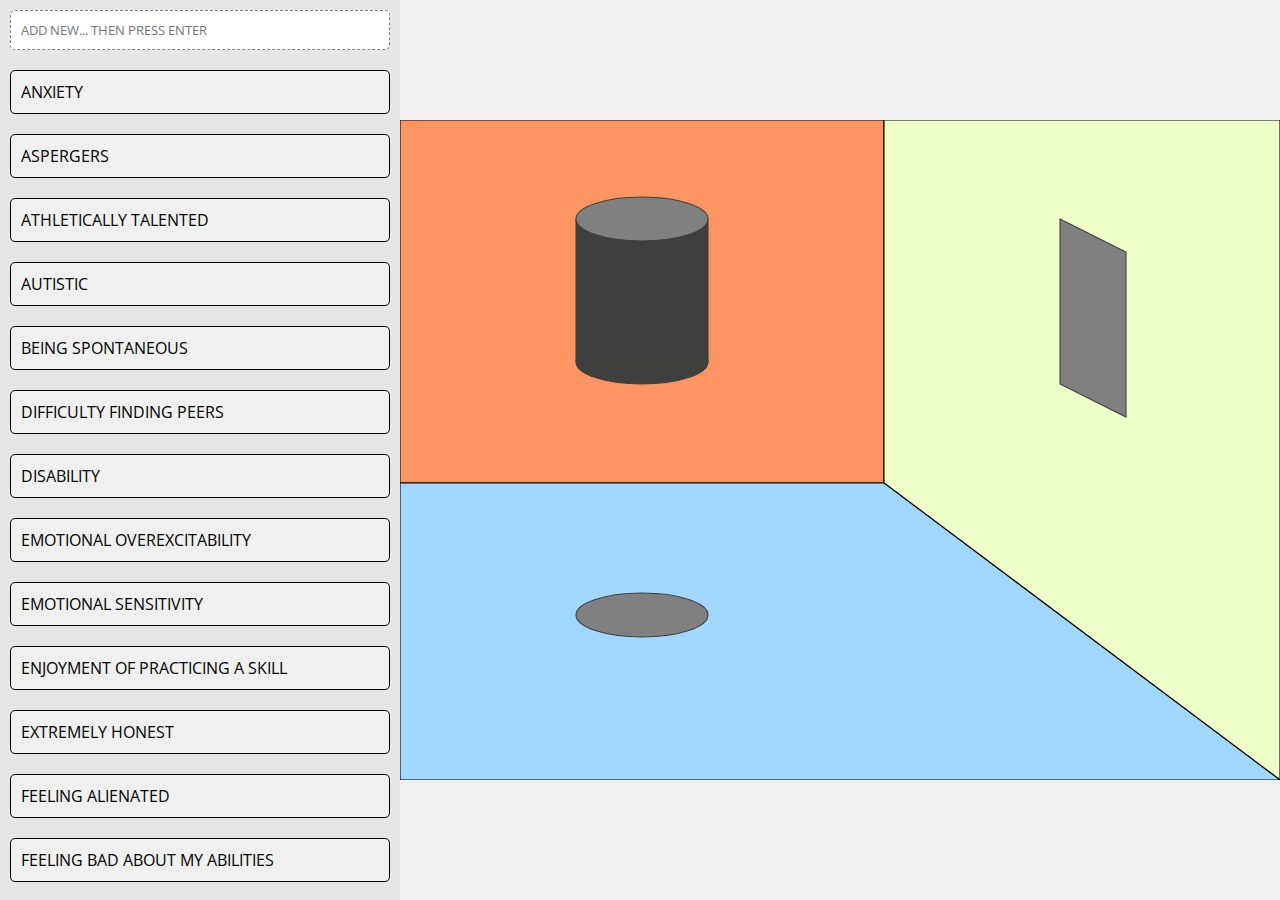
<file: char.html>
<!DOCTYPE html>
<html>
    <head>
        <meta charset="UTF-8">
        <title>
            Characteristic Sorting Space
        </title>
        <link rel="stylesheet" href="char.css">
        <link rel="preconnect" href="https://fonts.googleapis.com">
        <link rel="preconnect" href="https://fonts.gstatic.com" crossorigin>
        <link href="https://fonts.googleapis.com/css2?family=Open+Sans:ital,wght@0,300;0,400;0,500;0,600;0,700;0,800;1,300;1,400;1,500;1,600;1,700;1,800&display=swap" rel="stylesheet"> 
        <script src="https://ajax.googleapis.com/ajax/libs/jquery/3.5.1/jquery.min.js"></script>
        <script src="char.js"></script>
    </head>
    <body>
        <div id="L">
            <input id="add-input" type="text" placeholder="ADD NEW... THEN PRESS ENTER"/>
        </div>
        <div id="R">
            <div id="board-container">
                <div id="red-bucket" class="bucket" style="left:0%;top:0%;width:55%;height:55%;">
                </div>
                <div id="green-bucket" class="bucket" style="left:55%;top:0%;width:45%;height:55%;">
                </div>
                <div id="blue-bucket" class="bucket" style="left:0%;top:55%;width:55%;height:45%;">
                </div>
            </div>
        </div>
    </body>
</html>
</file>
<file: char.css>
html {
    width: 100%;
    height: 100%;
}

body {
    width: 100%;
    height: 100%;
    margin: 0;
    padding: 0;
    display: flex;
    flex-direction: row;
}

div#L {
    height: 100%;
    width: 400px;
    background-color: rgb(230,230,230);
    overflow-y: scroll;
    display: flex;
    flex-direction: column;
}

div.static-block {
    padding: 10px;
    margin: 10px;
    background-color: rgb(240,240,240);
    border: 1px solid black;
    border-radius: 5px;
    font-family: 'Open Sans';
    user-select: none;
}

div.carry {
    position: fixed;
    z-index: 10;
    opacity: 0.75;
}

div.static-block:hover {
    cursor: pointer;
}

div#R {
    height: 100%;
    flex: 1;
    background-color: rgb(240,240,240);
    display: flex;
    justify-content: center;
    align-items: center;
    overflow: hidden;
}

div#board-container {
    background-image: url('board.svg');
    background-size: 100% 100%;
    position: relative;
}

div.bucket {
    position: absolute;
    display: flex;
    flex-wrap: wrap;
    align-content: flex-start;
    overflow-y: auto;
}

div.bucket:hover {
    cursor: pointer;
}

input#add-input {
    padding: 10px;
    margin: 10px;
    background-color: white;
    border: 1px dashed gray;
    border-radius: 5px;
    font-family: 'Open Sans';
}
</file>
